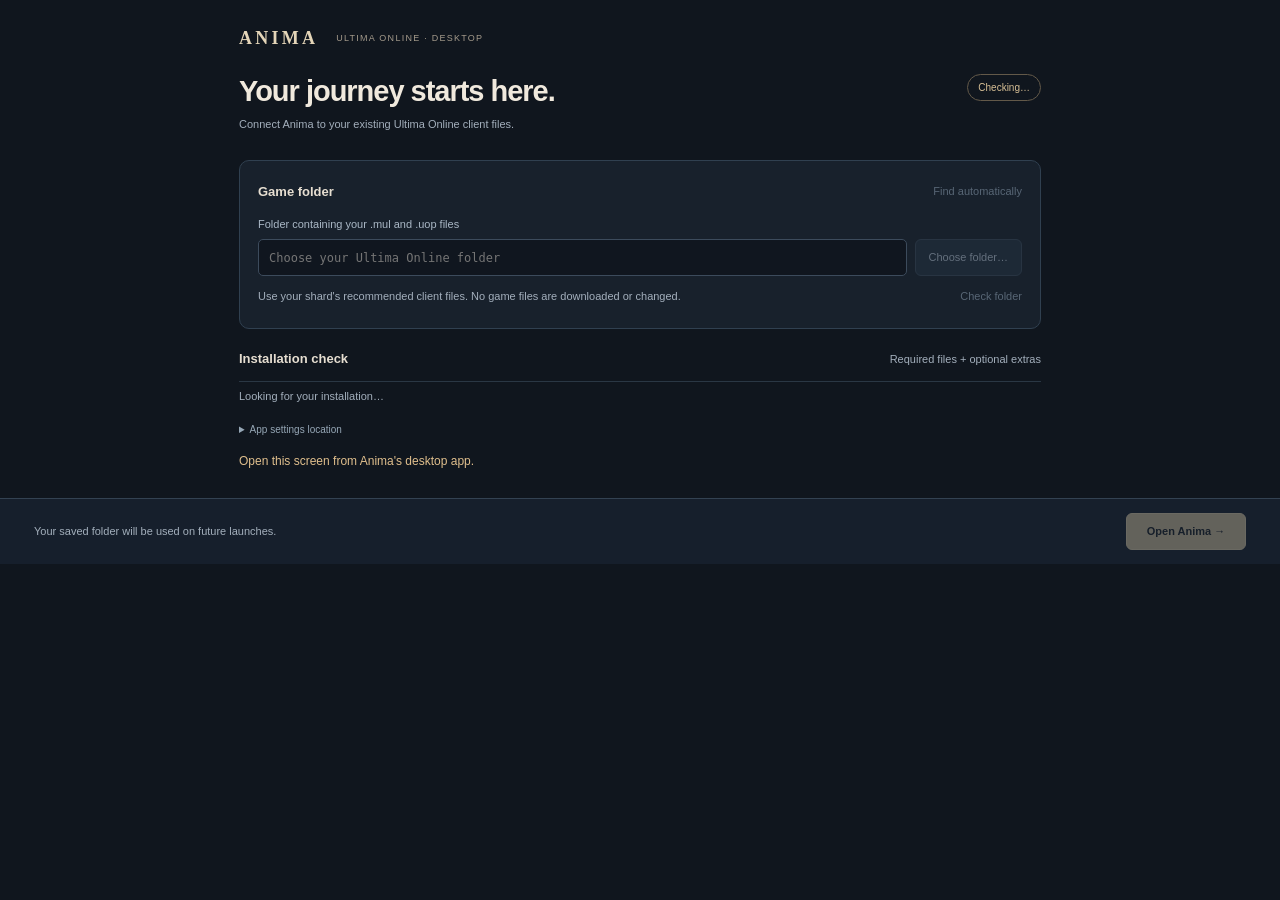
<file: crates/anima-desktop/frontend-dist/index.html>
<!doctype html>
<html lang="en"><head><meta charset="utf-8"><meta name="viewport" content="width=device-width, initial-scale=1"><title>Anima — Game files</title><link rel="stylesheet" href="setup.css"><script defer src="setup.js"></script></head>
<body><main>
<header><span class="brand">ANIMA</span><span class="eyebrow">ULTIMA ONLINE · DESKTOP</span></header>
<div class="intro"><div><h1 id="title">Your journey starts here.</h1><p class="muted">Connect Anima to your existing Ultima Online client files.</p></div><span id="badge" class="badge">Checking…</span></div>
<section id="storage-error" class="warning" hidden aria-labelledby="storage-title"><h2 id="storage-title">App settings need attention</h2><p id="storage-message"></p><p class="muted">Recovery backs up the original app settings before resetting the game-file location. Saved servers, accounts and passwords are kept.</p><button id="recover" type="button">Back up and reset app settings</button></section>
<section class="folder-card" aria-labelledby="folder-title"><div class="section-heading"><h2 id="folder-title">Game folder</h2><button id="detect" type="button" class="subtle">Find automatically</button></div>
<form id="folder-form"><label for="folder">Folder containing your .mul and .uop files</label><div class="folder-row"><input id="folder" spellcheck="false" autocomplete="off" placeholder="Choose your Ultima Online folder"><button id="browse" type="button">Choose folder…</button></div><div class="check-row"><p class="muted">Use your shard's recommended client files. No game files are downloaded or changed.</p><button id="check" type="submit" class="subtle">Check folder</button></div></form></section>
<section aria-labelledby="check-title"><div class="section-heading"><h2 id="check-title">Installation check</h2><span class="muted">Required files + optional extras</span></div><div id="checks" class="checks"><p class="muted">Looking for your installation…</p></div><p id="compatibility" class="muted" hidden>This build reads UOP world maps. A folder with only legacy map0.mul cannot load its terrain.</p></section>
<details class="storage"><summary>App settings location</summary><p id="config-path" class="path"></p><p id="active-path" class="muted"></p></details><p id="feedback" role="status" aria-live="polite"></p>
</main><footer><p id="next-step" class="muted">Your saved folder will be used on future launches.</p><div class="footer-actions"><button id="close" type="button" hidden>Back to Anima</button><button id="restart" type="button" hidden>Restart Anima</button><button id="apply" type="button" class="primary" disabled>Open Anima →</button></div></footer></body></html>
</file>
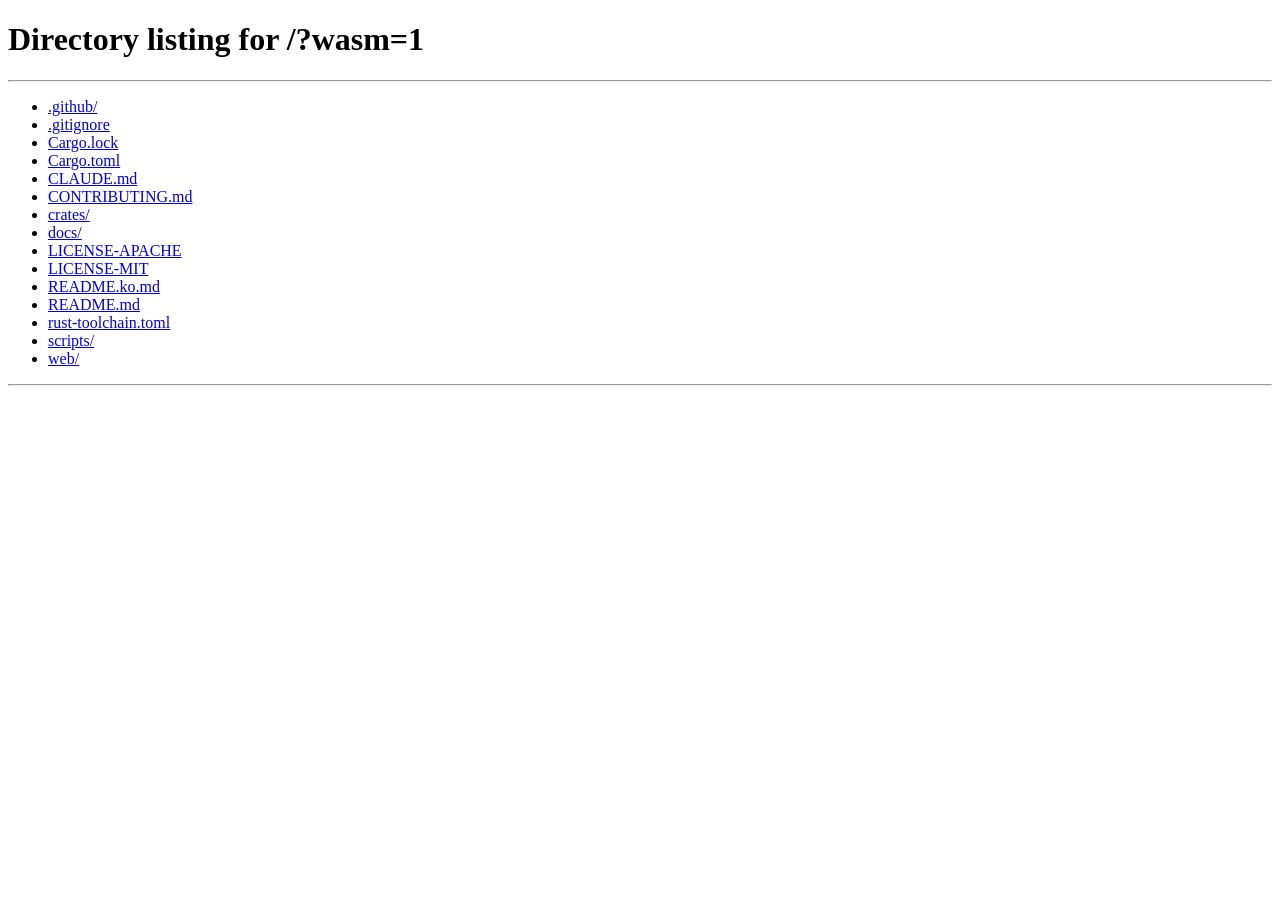
<file: web/wasm.html>
<!doctype html>
<html lang="en">
  <head>
    <meta charset="utf-8" />
    <meta http-equiv="refresh" content="0;url=/?wasm=1" />
    <title>anima-wasm</title>
    <script>location.replace("/?wasm=1");</script>
  </head>
  <body>
    <p>The isometric WASM client is <a href="/?wasm=1"><code>/?wasm=1</code></a>
    (same Pixi page as play, protocol in <code>anima-wasm</code>).</p>
  </body>
</html>
</file>
<file: crates/anima-desktop/frontend-dist/setup.css>
:root { color-scheme: dark; font: 13px/1.5 -apple-system, BlinkMacSystemFont, "Segoe UI", sans-serif; color: #dae2eb; background: #10161e; }
* { box-sizing: border-box; }
body { margin: 0; }
main { max-width: 870px; margin: auto; padding: 28px 34px 22px; }
header { display: flex; align-items: center; gap: 18px; margin-bottom: 25px; }
.brand { font: 600 18px Georgia, serif; letter-spacing: .18em; color: #e4d5b8; }
.eyebrow { font-size: 9px; letter-spacing: .14em; color: #a59b8c; }
.intro { display: flex; justify-content: space-between; align-items: flex-start; gap: 18px; margin-bottom: 22px; }
h1 { margin: 0 0 7px; font-size: 29px; line-height: 1.2; letter-spacing: -.035em; font-weight: 550; color: #f0e9dd; }
h2 { margin: 0; font-size: 13px; font-weight: 600; color: #e6ded1; }
p { margin: 6px 0; }
.muted { font-size: 11px; color: #a3afbc; }
.badge { flex-shrink: 0; padding: 5px 10px; border: 1px solid #635949; border-radius: 30px; font-size: 10px; color: #d7bf95; white-space: nowrap; }
.badge.ready { border-color: #406755; color: #a5d5b9; }
.folder-card { background: #18212c; border: 1px solid #304050; border-radius: 10px; padding: 18px; margin-bottom: 20px; }
.section-heading { display: flex; align-items: center; justify-content: space-between; gap: 14px; margin-bottom: 12px; }
label { display: block; color: #aab8c6; font-size: 11px; margin-bottom: 7px; }
.folder-row { display: flex; gap: 8px; }
input { flex: 1; min-width: 0; border: 1px solid #3c4b5c; border-radius: 5px; background: #10161f; color: #e3eaf2; font: 12px ui-monospace, Menlo, Consolas, monospace; padding: 10px; }
button { border: 1px solid #405264; border-radius: 6px; background: #263546; color: #d5e5f6; font: inherit; font-size: 11px; padding: 9px 13px; cursor: pointer; white-space: nowrap; }
button:hover:not(:disabled) { background: #334a61; border-color: #8caccc; }
button:focus-visible, input:focus-visible, summary:focus-visible { outline: 2px solid #a5c8ec; outline-offset: 3px; }
button:disabled { opacity: .4; cursor: default; }
.subtle { background: transparent; padding: 4px 0; border: 0; color: #b6cce1; }
.check-row { display: flex; align-items: center; justify-content: space-between; gap: 12px; margin-top: 6px; }
.check-row p { max-width: 75%; }
.checks { border-top: 1px solid #2a3744; }
.file-check { display: grid; grid-template-columns: 24px minmax(0, 1fr) auto; align-items: start; gap: 10px; padding: 11px 0; border-bottom: 1px solid #27333f; }
.file-check .icon { margin-top: 1px; color: #d4a381; text-align: center; }
.file-check.ready .icon { color: #99cbae; }
.file-check h3 { margin: 0 0 2px; font-size: 12px; font-weight: 500; }
.file-check p { margin: 0; color: #9eacba; font-size: 10px; overflow-wrap: anywhere; }
.file-check .label { color: #aa9480; font-size: 10px; }
.file-check.ready .label { color: #88b49b; }
.warning { border: 1px solid #80573f; background: #33271f; padding: 15px; border-radius: 8px; margin: 0 0 18px; }
.warning p { font-size: 11px; overflow-wrap: anywhere; }
.warning button { margin-top: 8px; background: #513d2c; border-color: #a57a50; }
.storage { color: #96a7b6; font-size: 10px; margin-top: 18px; }
summary { cursor: pointer; }
.path { overflow-wrap: anywhere; font-family: ui-monospace, monospace; }
#feedback { min-height: 16px; color: #e0bf8d; font-size: 12px; overflow-wrap: anywhere; margin-top: 15px; }
footer { position: sticky; bottom: 0; border-top: 1px solid #334252; background: #17212df5; padding: 14px 34px; display: flex; gap: 15px; align-items: center; justify-content: space-between; backdrop-filter: blur(8px); }
footer p { max-width: 340px; margin: 0; }
.footer-actions { display: flex; gap: 8px; }
.primary { color: #18212b; background: #d8c7a5; border-color: #e9d9b6; font-weight: 650; min-width: 120px; }
.primary:hover:not(:disabled) { background: #f0debb; border-color: #f0debb; }
[hidden] { display: none !important; }
@media (max-width: 640px) { main { padding: 20px; } h1 { font-size: 24px; } .intro { flex-wrap: wrap; } footer { padding: 12px 20px; flex-wrap: wrap; } .footer-actions { width: 100%; justify-content: flex-end; } }
</file>
